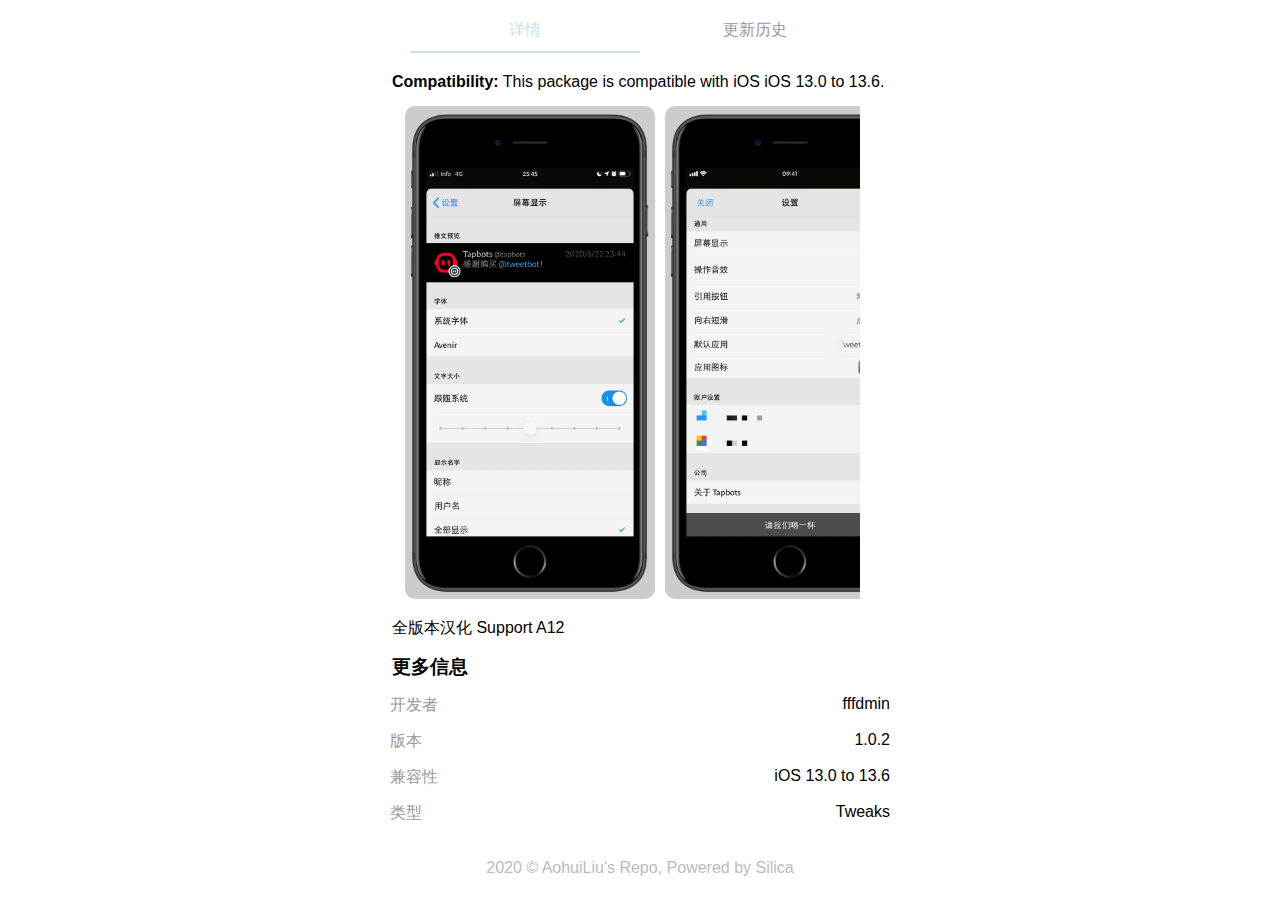
<file: sileo/Donate.html>
<!DOCTYPE html>
<html>
<head>
    <meta charset="utf-8">
    <meta name="viewport" content="width=device-width, initial-scale=1, minimum-scale=1.0, user-scalable=0">
    <title>TweetBot 语言包</title>
    <link rel="stylesheet" type="text/css" href="../../web/index.css">
    <style>a, .tint, .table-btn:after {color: #CDE1E7} .active {color: #CDE1E7;border-bottom: 2px solid #CDE1E7;}</style>
    <script src="../../web/index.js"></script>
    <meta name="description" content="A package by AohuiLiu  for iOS 13.0 to 13.6.">
    <meta property="og:title" content="TweetBot 语言包">
    <meta property="og:description" content="A package by AohuiLiu  for iOS 13.0 to 13.6.">
    <meta property="og:image" content="../../assets/com.aohuiliu.nicesettings/banner.png">
    <meta name="twitter:card" content="summary_large_image">
    <meta name="twitter:title" content="NiceSettings">
    <meta name="twitter:description" content="A package by AohuiLiu  for iOS 13.0 to 13.6.">
    <meta name="twitter:image" content="https://janedut.github.io/assets/com.aohuiliu.nicesettings/banner.png">
    <meta name="theme-color" content="#CDE1E7">
</head>
<body>
    <div class="body">
        <div class="nav">
            <div class="nav_btn active tweak_info_btn" onclick="swap('.changelog','.tweak_info');">详情</div>
            <div class="nav_btn changelog_btn" onclick="swap('.tweak_info','.changelog');">更新历史</div>
        </div>
        <div class="tweak_info">
            <p class="compatibility"><b>Compatibility:</b> This package is compatible with iOS iOS 13.0 to 13.6.</p>
            <div class="scroll_view"><img class="img_card" src="../../assets/cn.fffdmin.tweetbot/screenshots/1.png"><img class="img_card" src="../../assets/cn.fffdmin.tweetbot/screenshots/2.png"></div>
            <div class="md_view">
                <p>全版本汉化 Support A12</p>
            </div>
            <h3>更多信息</h3>
            <div class="table">
                <div class="cell">
                    <div class="title">开发者</div>
                    <div class="text">fffdmin </div>
                    <br><br>
                </div>
                <div class="cell">
                    <div class="title">版本</div>
                    <div class="text">1.0.2</div>
                    <br><br>
                </div>
                <div class="cell">
                    <div class="title">兼容性</div>
                    <div class="text">iOS 13.0 to 13.6</div>
                    <br><br>
                </div>
                <div class="cell">
                    <div class="title">类型</div>
                    <div class="text">Tweaks</div>
                    <br><br>
                </div>
            </div>
        </div>
        <div class="changelog">
            <div class="changelog_entry">
                <h4>1.0.2</h4>
                <div class="md_view"><ul>
<li>Update icon</li>
</ul>
</div>
            </div>
        </div>
        <div class="caption center footer">2020 © AohuiLiu&#x27;s Repo, Powered by Silica</div>
    </div>
</body>
<script>compatible("13.0","13.6","iOS 13.0 to 13.6");externalize()</script>
</html>
</file>
<file: web/index.css>
* {
    margin: 0;
}

.body {
    font-family: -apple-system, BlinkMacSystemFont, "Helvetica Neue", "Helvetica", sans-serif;
    margin-top: 20px;
    margin-bottom: 20px;

}

@media only screen and (max-width: 600px) {
    .body {
        margin-left: 20px;
        margin-right: 20px;
    }
    .scroll_view {
        width: calc(100vw - 60px);
    }
}
@media only screen and (min-width: 601px) {
    .body {
        width: 500px;
        margin-left: auto;
        margin-right: auto;
    }
    .scroll_view {
        width: calc(500px - 40px);
    }
}

h1, h2, h3, h4, h5, h6, p {
    margin: 2px;
}

.caption {
    color: #bbb;
    font-size: 16px;
}

.header {
    margin-top: 40px;
    margin-bottom: 25px;
}

.scroll_view {
    overflow-x: scroll;
    overflow-y: hidden;
    margin: 10px;
    white-space: nowrap;
    -webkit-overflow-scrolling: touch;
}

.scroll_view > .card {
    background-color: #ccc;
    background-position: center;
    background-repeat: no-repeat;
    background-size: cover;
    padding: 10px;
    margin: 10px;
    border-radius: 10px;
    font-weight: bold;
    height: 125px;
    width: 275px;
    position: relative;
    display: inline-block;
}

.scroll_view > .img_card {
    background-color: #ccc;
    width: 250px;
    margin: 5px;
    border-radius: 10px;
    font-weight: bold;
    position: relative;
    display: inline-block;
}

.card > p {
    color: white;
    bottom: 15px;
    left: 15px;
    font-size: 25px;
    position: absolute;
    text-shadow: 0 0 10px rgba(0,0,0,0.8);
}

.center {
    text-align: center;
}

.left_float {
    float: left;
}

.right_float {
    float: right;
}

.add_sileo {
    font-size: 2em;
    cursor: pointer;
    text-decoration: none;
}

.add_sileo:hover, a:hover {
    opacity: 0.8;
    cursor: pointer;
}

.package {
    margin-bottom: 40px;
}

.package > img {
    border-radius: 20px;
    width: 75px;
    height: 75px;
    float: left;
}

.package_info {
    margin-left: 90px;
}

.package_name {
    font-weight: bold;
    font-size: 21px;
}

.package_caption {
    margin-top: 7px;
    color: #999;
}

.cell > .title {
    float: left;
    color: #999;
}

.cell > .text {
    float: right;
}

h3 {
    margin-top: 15px;
    margin-bottom: 15px;
}

.footer {
    margin-top: 20px;
}

.subtle_link, .subtle_link > div > div, .subtle_link > div > div > p {
    text-decoration: none;
    color: black;
}

.subtle_link:hover, .subtle_link > *:hover {
    opacity: 0.8;
}

.green {
    color: #00b90c;
}

.red {
    color: #ba0000;
}

.banner_underlay {
    background-size: cover;
    background-position: center;
    height: 150px;
    width: 100%;
    border-radius: 8px;
    z-index: -2;
    margin-bottom: 25px;
    top: 0;
}

.changelog {
    display: none;
}

.nav {
    display: flex;
    margin: 20px;
    float: center;
}

.nav_btn {
    width: 50%;
    display:inline;
    text-align: center;
    color: #999;
    font-weight: 500;
    padding-bottom: 10px;
    cursor: pointer;
}

.changelog_entry {
    margin-bottom: 18px;
}

a {
    text-decoration: none;
}

.table-btn, .table-btn > div {
    padding-top: 10px;
    padding-bottom: 10px;
}

.table-btn:after {
    content: "›";
    font-size:30px;
    transform: translateY(-40px);
    float: right;
}

@media (prefers-color-scheme: dark) {
    body {
        background: #161616;
        color: white;
    }

    .subtle_link, .subtle_link > div > div, .subtle_link > div > div > p {
        color: white;
    }
}
</file>
